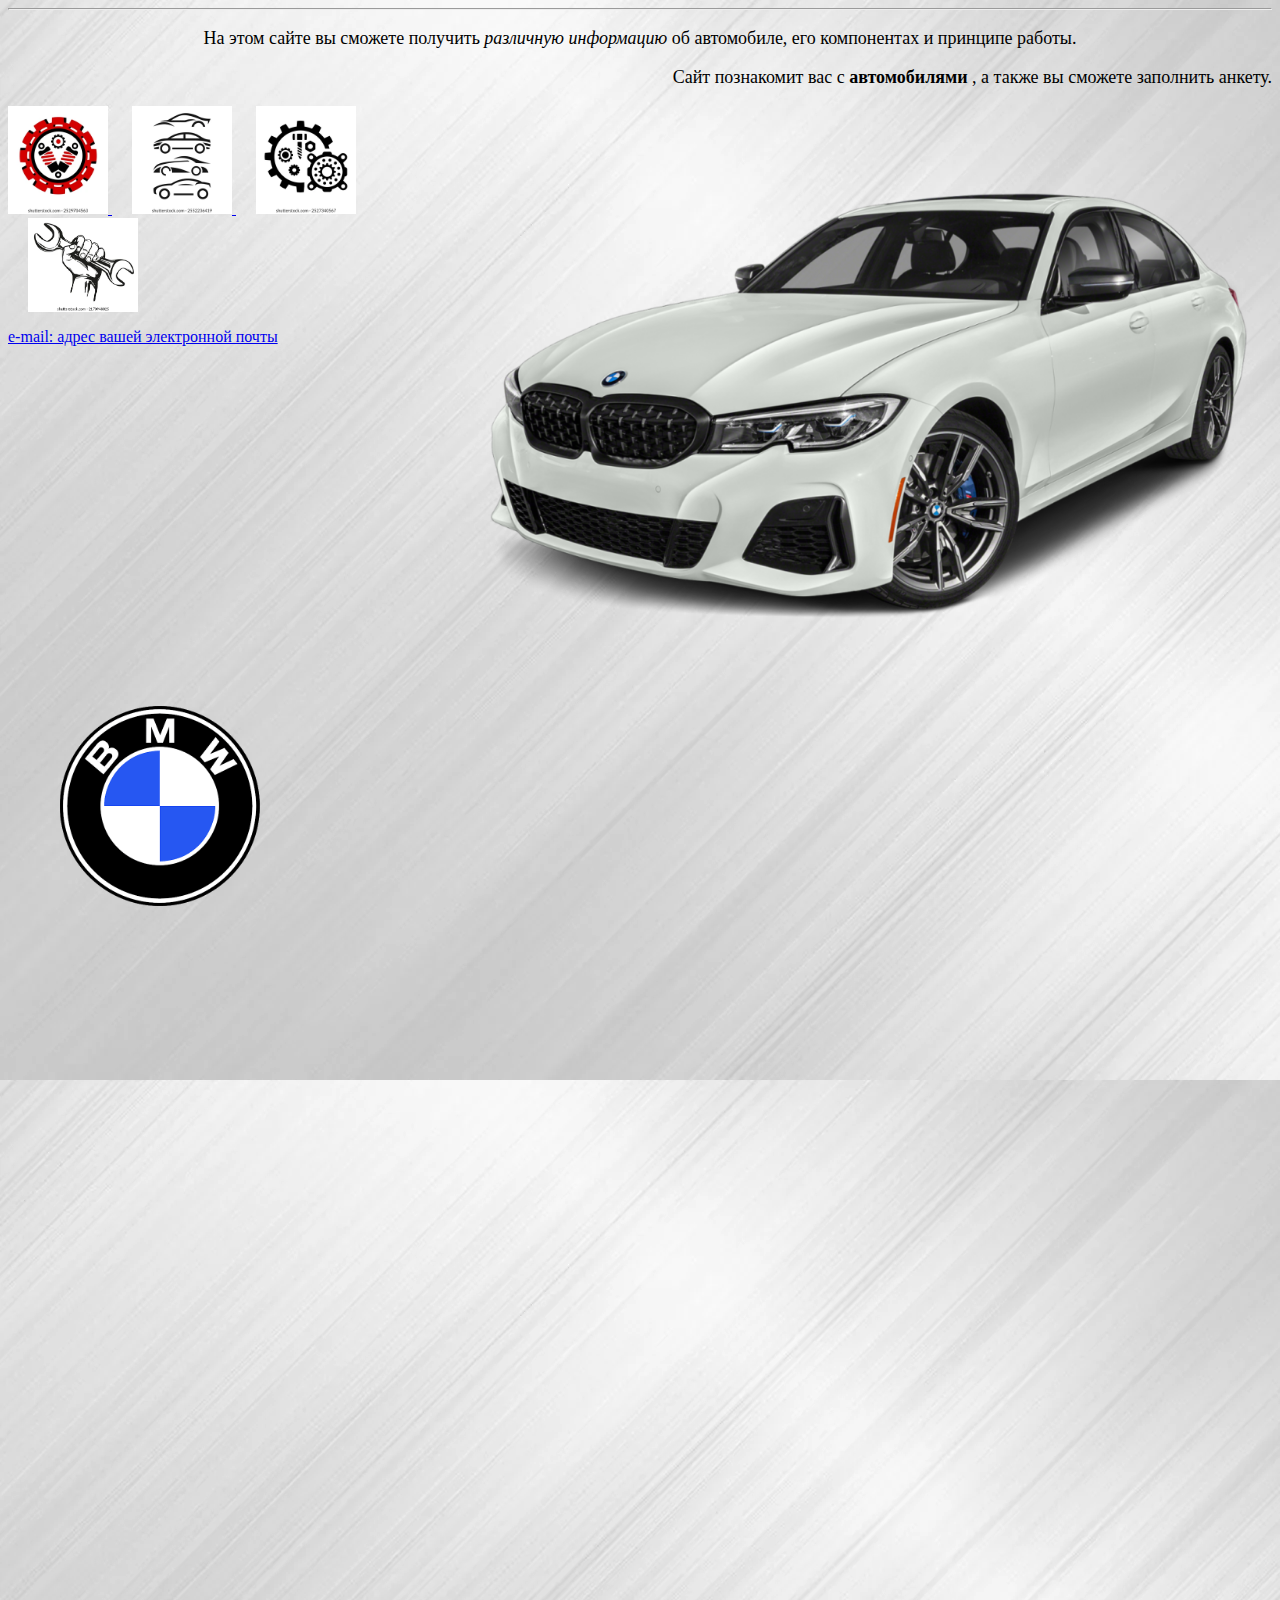
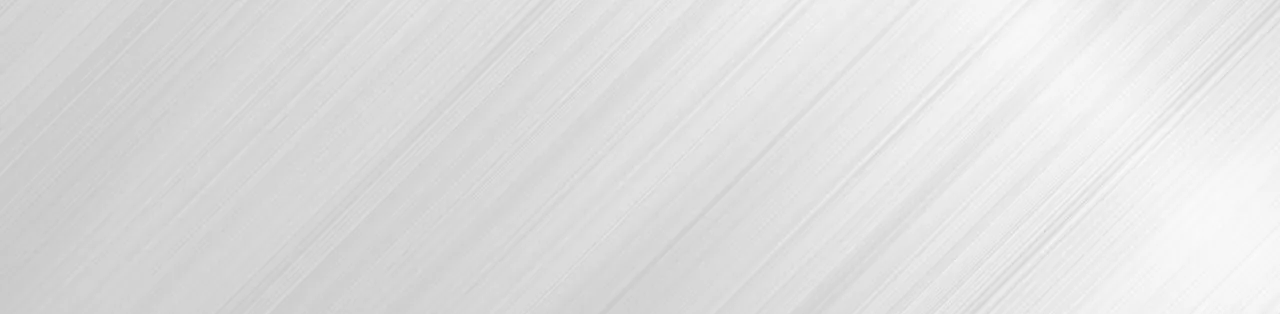
<file: index.html>
<html>
<head>
 <title> Автомобиль </title>
</head>
<body background=фон1.jpg>
    

</p>

            
 <font color="blue">
 <h1 align="center">  </h1>
 </font>
<hr>
 <font size="4pt">
 <p align="center"> Нa этом сайте вы сможете получить <i> различную информацию
 </i> об автомобиле, его компонентах и принципе работы. </p>
 <p align="right"> Сайт познакомит вас с <b>
 автомобилями </b>, а также вы сможете заполнить анкету. </p>
 </font>
 <img src=машина1.png width="800" height="600" title="Автомобиль"
align=right>
<p align="left">
    <a href="3.html"><img src=vector-icon-logo-illustration.webp width=100 title="Принцип работы автомобиля"> </a> 
    <a href="5.html"><img src=set-modern-car-silhouettes-vector.webp width=100 title="Виды кузова" style="margin-left : 20;"> </a> 
    <a href="4.html"><img src=vector-icon-logo-illustration-car-260nw-2527340567.webp width=100 title="Компоненты" style="margin-left : 20;"> </a> 
    <a href="2.html"><img src=hand-holding-wrench-tools-icon.webp width=110 title="Анкета" style="margin-left : 20;"> </a>
        <p><a href="mailto: sanyabro2k4@gmail.com">e-mail: адрес
        вашей электронной почты </a></p>
<marquee direction="right" behavior="alternate" height=1200>
<img src="bmwлого.png" width=200>
</marquee>
       
</body>
</html>
</file>
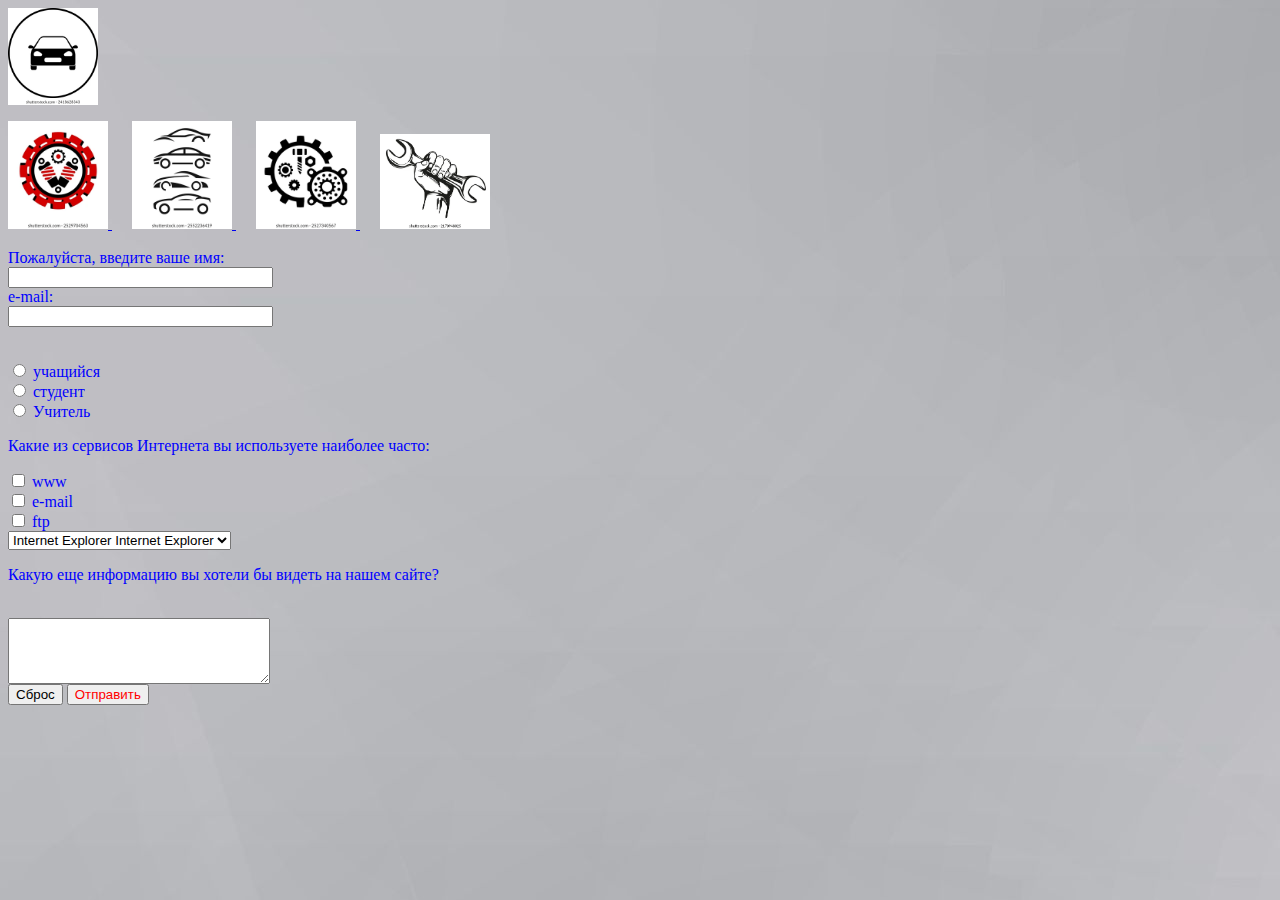
<file: 2.html>
<html>
    <head><title>Анкета</title>
    </head>
    <body background=фон.jpg>
        <font color="blue">
        <a href="Щекалёв10Т.html"><img src=car-icon-vector-logo-.webp width=90 title="Автомобиль"></a>
<p align="left">
    <a href="3.html"><img src=vector-icon-logo-illustration.webp width=100 title="Принцип работы автомобиля"> </a> 
    <a href="5.html"><img src=set-modern-car-silhouettes-vector.webp width=100 title="Виды кузова" style="margin-left : 20;"> </a> 
    <a href="4.html"><img src=vector-icon-logo-illustration-car-260nw-2527340567.webp width=100 title="Компоненты" style="margin-left : 20;"> </a> 
    <a href="2.html"><img src=hand-holding-wrench-tools-icon.webp width=110 title="Анкета" style="margin-left : 20;"> </a>
       </a></p>

        <form>
            Пожалуйста, введите ваше имя: <br>
            <input type="text"
             name="name" size=30> <br>
             e-mail: <br>
            <input type="text"
             name="e-mail" size=30>
            <br>
            </form>
            <br>
<input type="radio"
name="group" value="schoolboy"> учащийся <br>
<input type="radio"
name="group" value= "student"> студент <br>
<input type="radio"
name="group" value="teacher"> Учитель <br>
<p>Какие из сервисов Интернета вы используете наиболее часто:</p>
<input type="checkbox"
name="group" value="www"> www <br>
<input type="checkbox"
name="group" value="e-mail"> e-mail <br>
<input type="checkbox"
name="group" value="ftp"> ftp <br>
<select nаmе="browsers">
    <option selected> Internet Explorer
    Internet Explorer
    <option> Netscape Navigator
    <option> Opera
    <option> Neo Planet
    </select>
    <br>
    <p>Какую еще информацию вы хотели бы видеть на нашем сайте?</p>
<br>
<textarea name="resume"
rows=4 cols=30>
</textarea><br>
<input type="submit" value="Сброс">
<button type="submit" style="color:red">Отправить</button>
<br>
</font>

    
    </body>
</html>
</file>
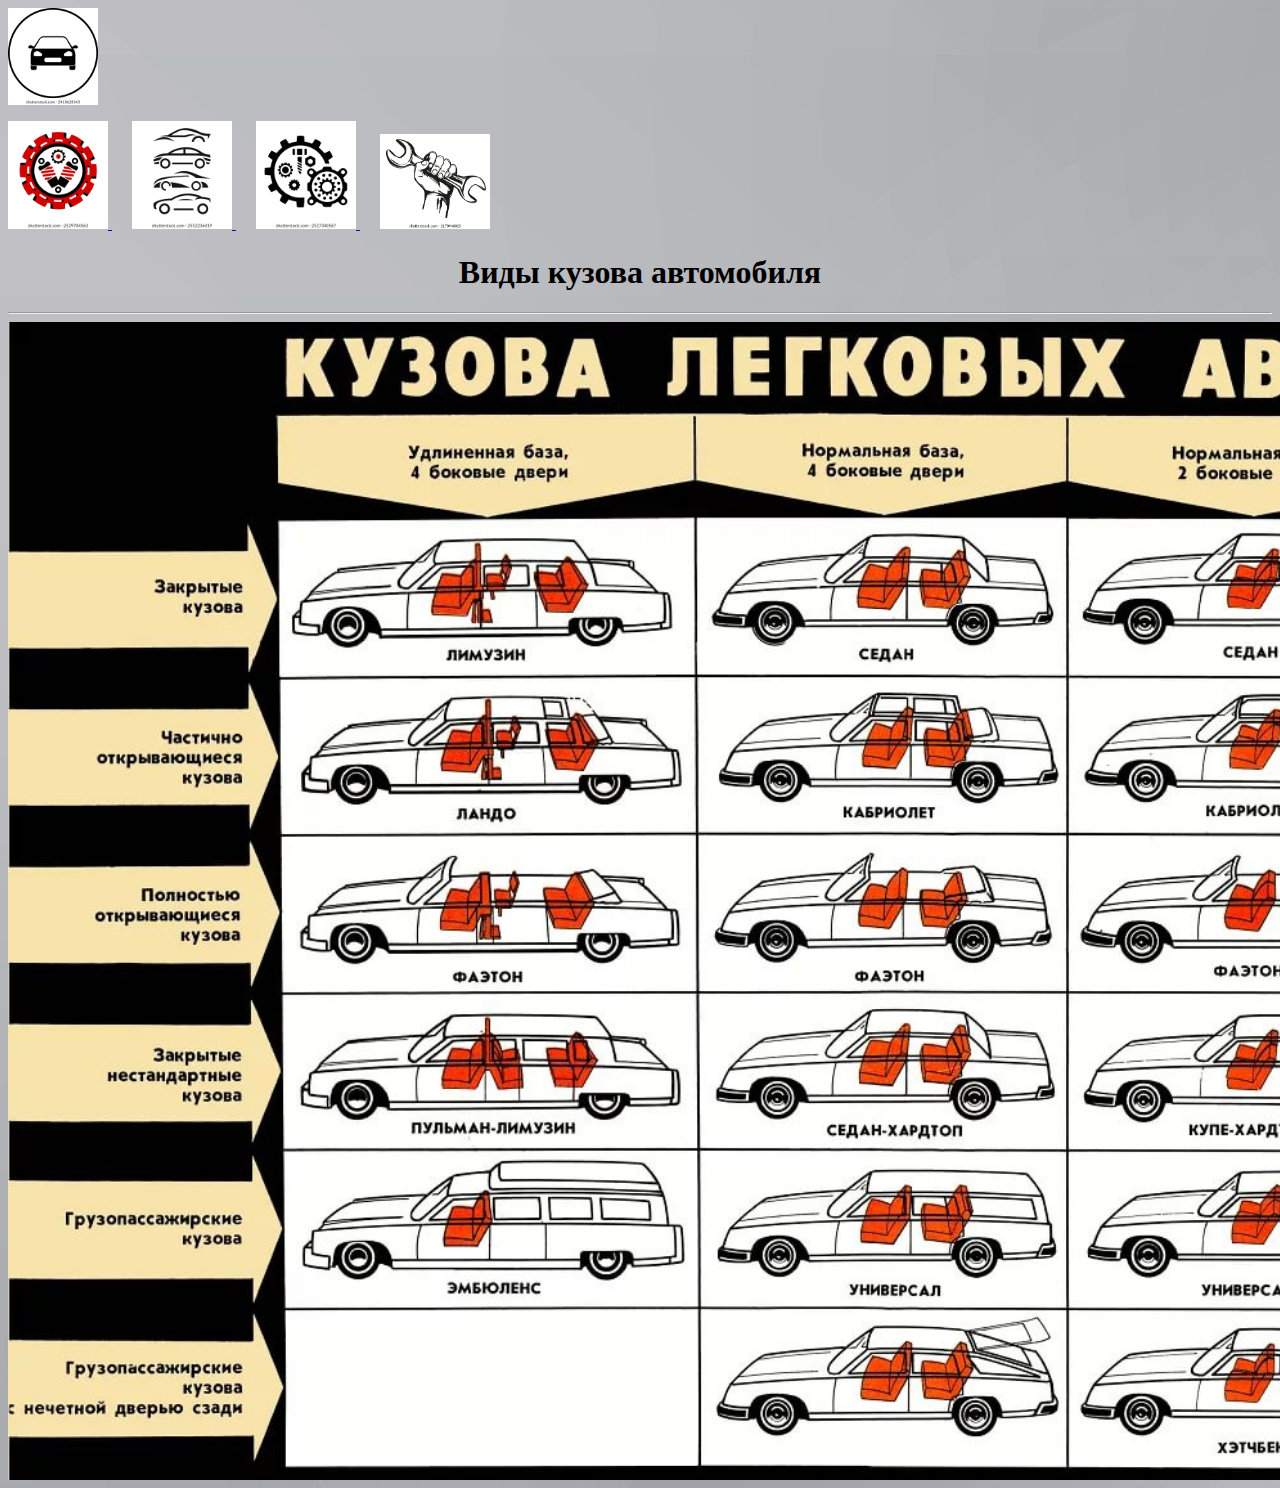
<file: 5.html>
<html>
    <head><title>Виды кузова</title>
    </head>
    <body background=фон.jpg>
        <a href="Щекалёв10Т.html"><img src=car-icon-vector-logo-.webp width=90 title="Автомобиль"></a>
<p align="left">
    <a href="3.html"><img src=vector-icon-logo-illustration.webp width=100 title="Принцип работы автомобиля"> </a> 
    <a href="5.html"><img src=set-modern-car-silhouettes-vector.webp width=100 title="Виды кузова" style="margin-left : 20;"> </a> 
    <a href="4.html"><img src=vector-icon-logo-illustration-car-260nw-2527340567.webp width=100 title="Компоненты" style="margin-left : 20;"> </a> 
    <a href="2.html"><img src=hand-holding-wrench-tools-icon.webp width=110 title="Анкета" style="margin-left : 20;"> </a>
       </a></p>
        <h1 align="center"> Виды кузова автомобиля </h1>
        <hr>
        <img src=кузова.jpg width=1800>

    </body>
</html>
</file>
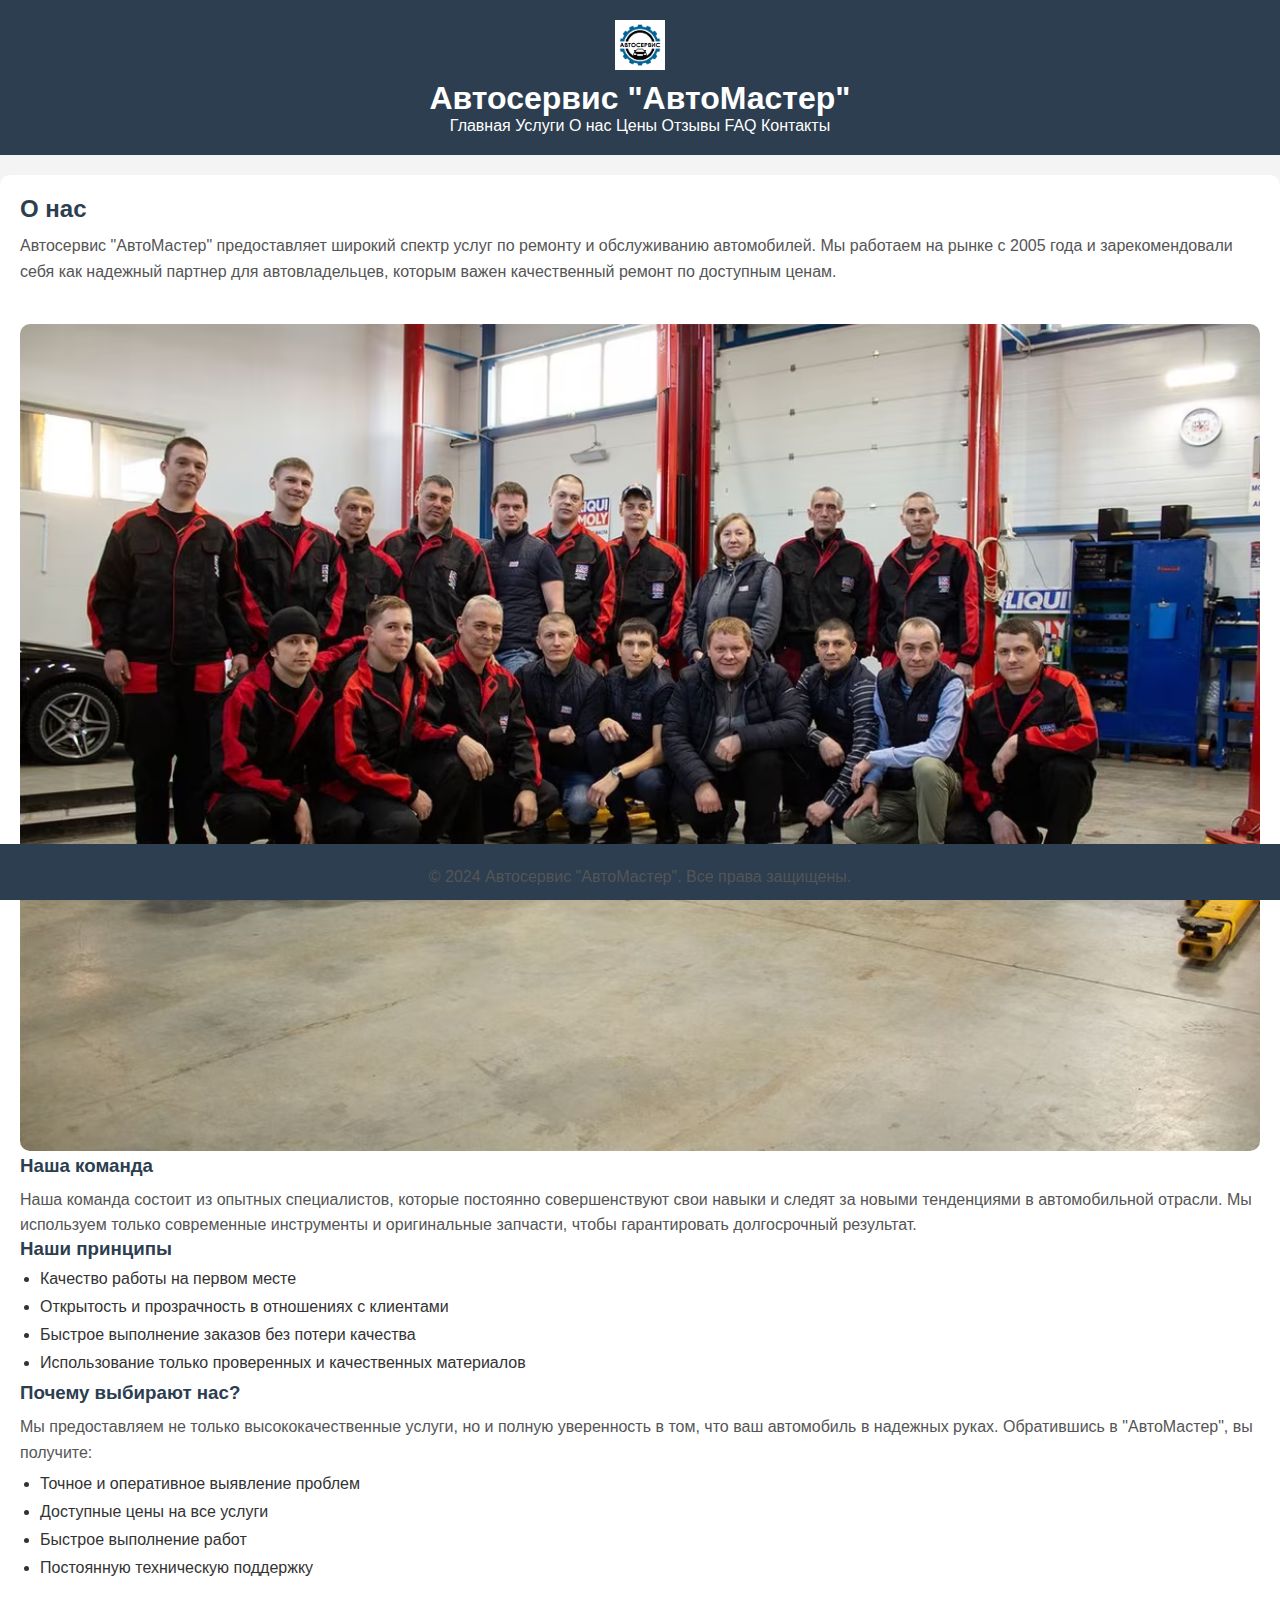
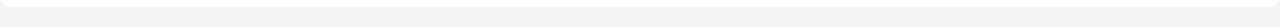
<file: about.html>
<!DOCTYPE html>
<html lang="ru">
<head>
    <meta charset="UTF-8">
    <meta name="viewport" content="width=device-width, initial-scale=1.0">
    <title>О нас | Автосервис "АвтоМастер"</title>
    <link rel="stylesheet" href="styles.css">
</head>
<body>
    <header>
        <div class="logo">
            <img src="logo.png" alt="Логотип Автосервиса" class="logo-img">
            <h1>Автосервис "АвтоМастер"</h1>
        </div>
        <nav>
            <ul>
                <li><a href="index.html">Главная</a></li>
                <li><a href="services.html">Услуги</a></li>
                <li><a href="about.html">О нас</a></li>
                <li><a href="prices.html">Цены</a></li>
                <li><a href="reviews.html">Отзывы</a></li>
                <li><a href="faq.html">FAQ</a></li>
                <li><a href="contact.html">Контакты</a></li>
            </ul>
        </nav>
    </header>

    <section id="about">
        <h2>О нас</h2>
        <p>Автосервис "АвтоМастер" предоставляет широкий спектр услуг по ремонту и обслуживанию автомобилей. Мы работаем на рынке с 2005 года и зарекомендовали себя как надежный партнер для автовладельцев, которым важен качественный ремонт по доступным ценам.</p>
        
        <div class="about-img">
            <img src="service-team.jpg" alt="Наша команда" class="team-img">
        </div>

        <h3>Наша команда</h3>
        <p>Наша команда состоит из опытных специалистов, которые постоянно совершенствуют свои навыки и следят за новыми тенденциями в автомобильной отрасли. Мы используем только современные инструменты и оригинальные запчасти, чтобы гарантировать долгосрочный результат.</p>

        <h3>Наши принципы</h3>
        <ul>
            <li>Качество работы на первом месте</li>
            <li>Открытость и прозрачность в отношениях с клиентами</li>
            <li>Быстрое выполнение заказов без потери качества</li>
            <li>Использование только проверенных и качественных материалов</li>
        </ul>

        <h3>Почему выбирают нас?</h3>
        <p>Мы предоставляем не только высококачественные услуги, но и полную уверенность в том, что ваш автомобиль в надежных руках. Обратившись в "АвтоМастер", вы получите:</p>
        <ul>
            <li>Точное и оперативное выявление проблем</li>
            <li>Доступные цены на все услуги</li>
            <li>Быстрое выполнение работ</li>
            <li>Постоянную техническую поддержку</li>
        </ul>
    </section>

    <footer>
        <p>&copy; 2024 Автосервис "АвтоМастер". Все права защищены.</p>
    </footer>
</body>
</html>
</file>
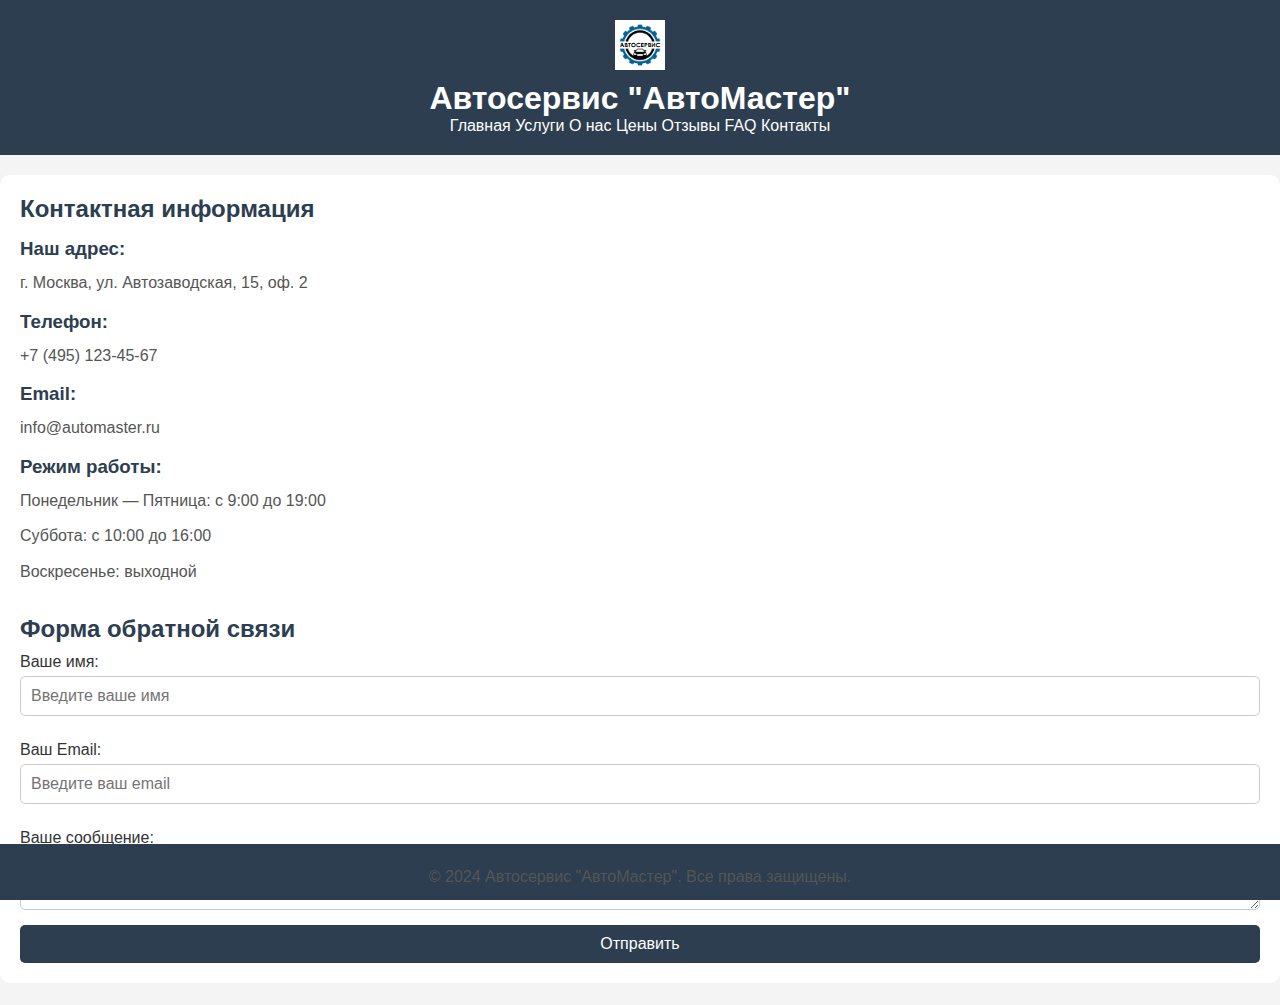
<file: contact.html>
<!DOCTYPE html>
<html lang="ru">
<head>
    <meta charset="UTF-8">
    <meta name="viewport" content="width=device-width, initial-scale=1.0">
    <title>Контакты | Автосервис "АвтоМастер"</title>
    <link rel="stylesheet" href="styles.css">
</head>
<body>
    <header>
        <div class="logo">
            <img src="logo.png" alt="Логотип Автосервиса" class="logo-img">
            <h1>Автосервис "АвтоМастер"</h1>
        </div>
        <nav>
            <ul>
                <li><a href="index1.html">Главная</a></li>
                <li><a href="services.html">Услуги</a></li>
                <li><a href="about.html">О нас</a></li>
                <li><a href="prices.html">Цены</a></li>
                <li><a href="reviews.html">Отзывы</a></li>
                <li><a href="faq.html">FAQ</a></li>
                <li><a href="contact.html">Контакты</a></li>
            </ul>
        </nav>
    </header>

    <section id="contact">
        <h2>Контактная информация</h2>
        
        <div class="contact-info">
            <h3>Наш адрес:</h3>
            <p>г. Москва, ул. Автозаводская, 15, оф. 2</p>
            
            <h3>Телефон:</h3>
            <p>+7 (495) 123-45-67</p>
            
            <h3>Email:</h3>
            <p>info@automaster.ru</p>
            
            <h3>Режим работы:</h3>
            <p>Понедельник — Пятница: с 9:00 до 19:00</p>
            <p>Суббота: с 10:00 до 16:00</p>
            <p>Воскресенье: выходной</p>
        </div>
        
        <h2>Форма обратной связи</h2>
        <form action="send-message.php" method="POST" id="contact-form">
            <label for="name">Ваше имя:</label>
            <input type="text" id="name" name="name" required placeholder="Введите ваше имя">
            
            <label for="email">Ваш Email:</label>
            <input type="email" id="email" name="email" required placeholder="Введите ваш email">
            
            <label for="message">Ваше сообщение:</label>
            <textarea id="message" name="message" required placeholder="Введите ваше сообщение"></textarea>
            
            <button type="submit">Отправить</button>
        </form>
    </section>

    <footer>
        <p>&copy; 2024 Автосервис "АвтоМастер". Все права защищены.</p>
    </footer>
</body>
</html>
</file>
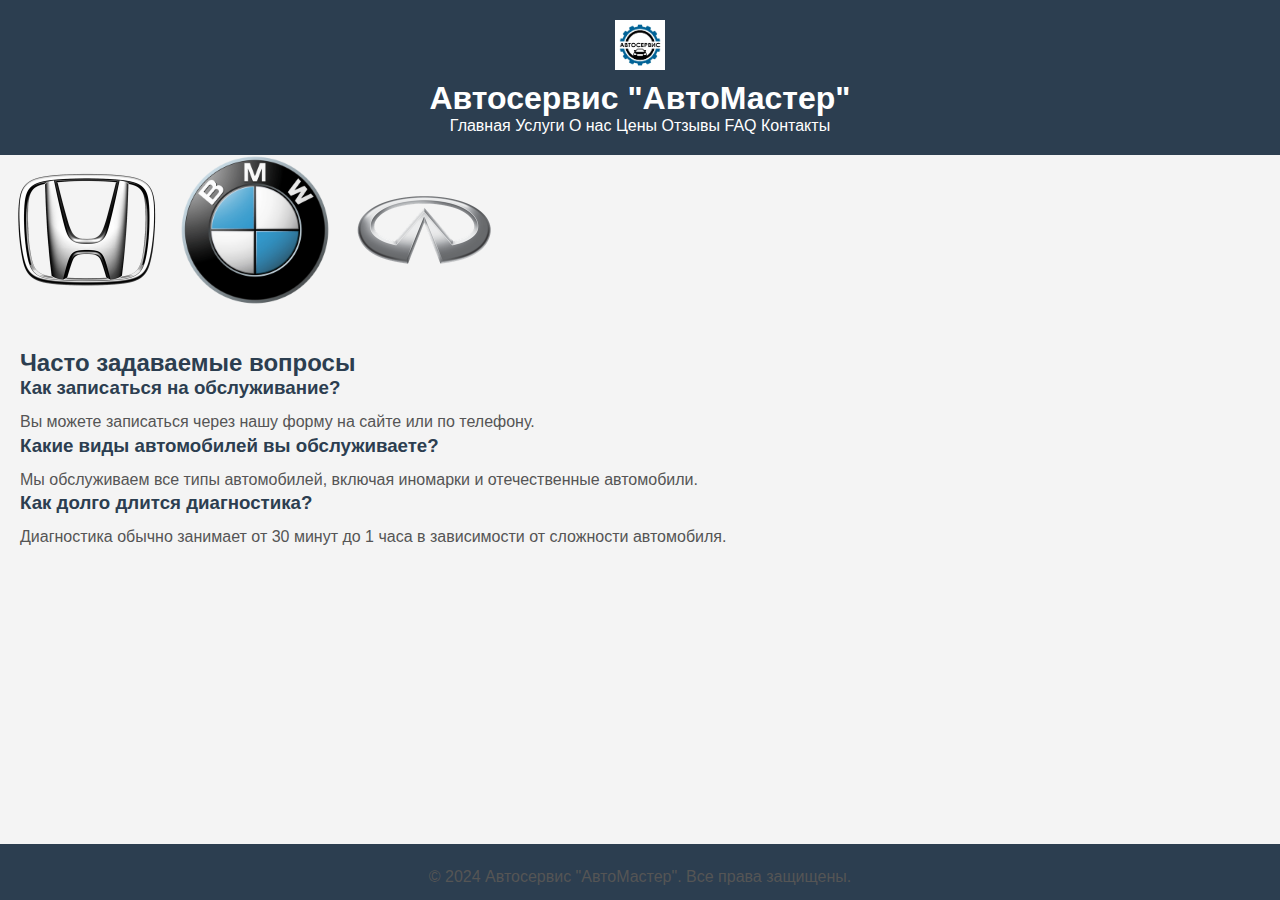
<file: faq.html>
<!DOCTYPE html>
<html lang="ru">
<head>
    <meta charset="UTF-8">
    <meta name="viewport" content="width=device-width, initial-scale=1.0">
    <title>FAQ | Автосервис "АвтоМастер"</title>
    <link rel="stylesheet" href="styles.css">
</head>
<body>
    <header>
        <div class="logo">
            <img src="logo.png" alt="Логотип Автосервиса" class="logo-img">
            <h1>Автосервис "АвтоМастер"</h1>
        </div>
        <nav>
            <ul>
                <li><a href="index.html">Главная</a></li>
                <li><a href="services.html">Услуги</a></li>
                <li><a href="about.html">О нас</a></li>
                <li><a href="prices.html">Цены</a></li>
                <li><a href="reviews.html">Отзывы</a></li>
                <li><a href="faq.html">FAQ</a></li>
                <li><a href="contact.html">Контакты</a></li>
            </ul>
        </nav>
    </header>
    </body>
<style>    
        {
            display: flex;
            justify-content: center;
            align-items: center;
            height: 100vh;
            background-color: #f0f0f0;
        }

        .container {
            display: flex;
            align-items: flex-end;
        }

        .image {
            width: 150px; /* ширина изображений */
            margin: 0 10px;
            animation: move 2s infinite alternate; /* анимация для каждого изображения */
        }

        .image:nth-child(1) {
            animation-delay: 0s;
        }

        .image:nth-child(2) {
            animation-delay: 0.5s;
        }

        .image:nth-child(3) {
            animation-delay: 1s;
        }

        @keyframes move {
            0% {
                transform: translateY(0);
            }
            100% {
                transform: translateY(-20px); /* высота поднятия изображения */
            }
        }  
</style>
</body>
<body>
        <div class="container" align ="center">
            <div><img class="image" src="image1.png" alt="Image 1"></div>
            <div><img class="image" src="image2.png" alt="Image 2"></div>
            <div><img class="image" src="image3.png" alt="Image 3"></div>
        </div>
    </body>
    <section id="faq">
        <h2>Часто задаваемые вопросы</h2>
        <div class="faq-item">
            <h3>Как записаться на обслуживание?</h3>
            <p>Вы можете записаться через нашу форму на сайте или по телефону.</p>
        </div>
        <div class="faq-item">
            <h3>Какие виды автомобилей вы обслуживаете?</h3>
            <p>Мы обслуживаем все типы автомобилей, включая иномарки и отечественные автомобили.</p>
        </div>
        <div class="faq-item">
            <h3>Как долго длится диагностика?</h3>
            <p>Диагностика обычно занимает от 30 минут до 1 часа в зависимости от сложности автомобиля.</p>
        </div>
    </section>

    <footer>
        <p>&copy; 2024 Автосервис "АвтоМастер". Все права защищены.</p>
    </footer>
</body>
</html>
</file>
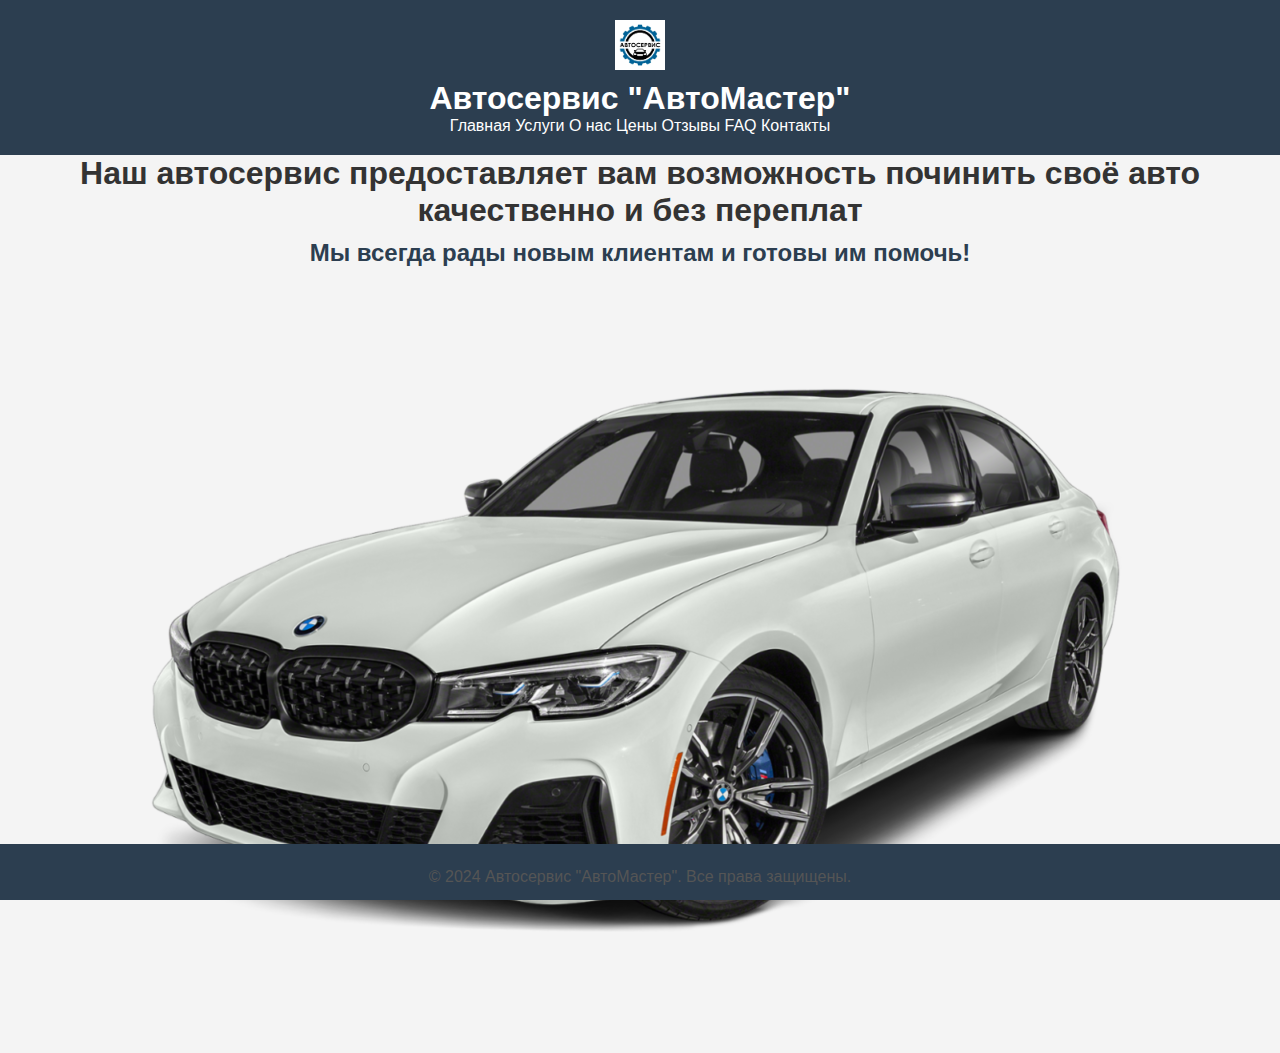
<file: index1.html>
<!DOCTYPE html>
<html lang="ru">
<head>
    <meta charset="UTF-8">
    <meta name="viewport" content="width=device-width, initial-scale=1.0">
    <title>Автосервис "АвтоМастер"</title>
    <link rel="stylesheet" href="styles.css">
</head>
<body>
    <header>
        <div class="logo">
            <img src="logo.png" alt="Логотип Автосервиса" class="logo-img">
            <h1>Автосервис "АвтоМастер"</h1>
        </div>
        <nav>
            <ul>
                <li><a href="index1.html">Главная</a></li>
                <li><a href="services.html">Услуги</a></li>
                <li><a href="about.html">О нас</a></li>
                <li><a href="prices.html">Цены</a></li>
                <li><a href="reviews.html">Отзывы</a></li>
                <li><a href="faq.html">FAQ</a></li>
                <li><a href="contact.html">Контакты</a></li>
            </ul>
        </nav>
    </header>
    <h1 align="center">Наш автосервис предоставляет вам возможность починить своё авто качественно и без переплат</h1>
    <p><h2 align="center">Мы всегда рады новым клиентам и готовы им помочь!</h2></p>
    <p align="center"><img src="машина1.png"></p>
    <footer>
        <p>&copy; 2024 Автосервис "АвтоМастер". Все права защищены.</p>
    </footer>
</body>
</html>
</file>
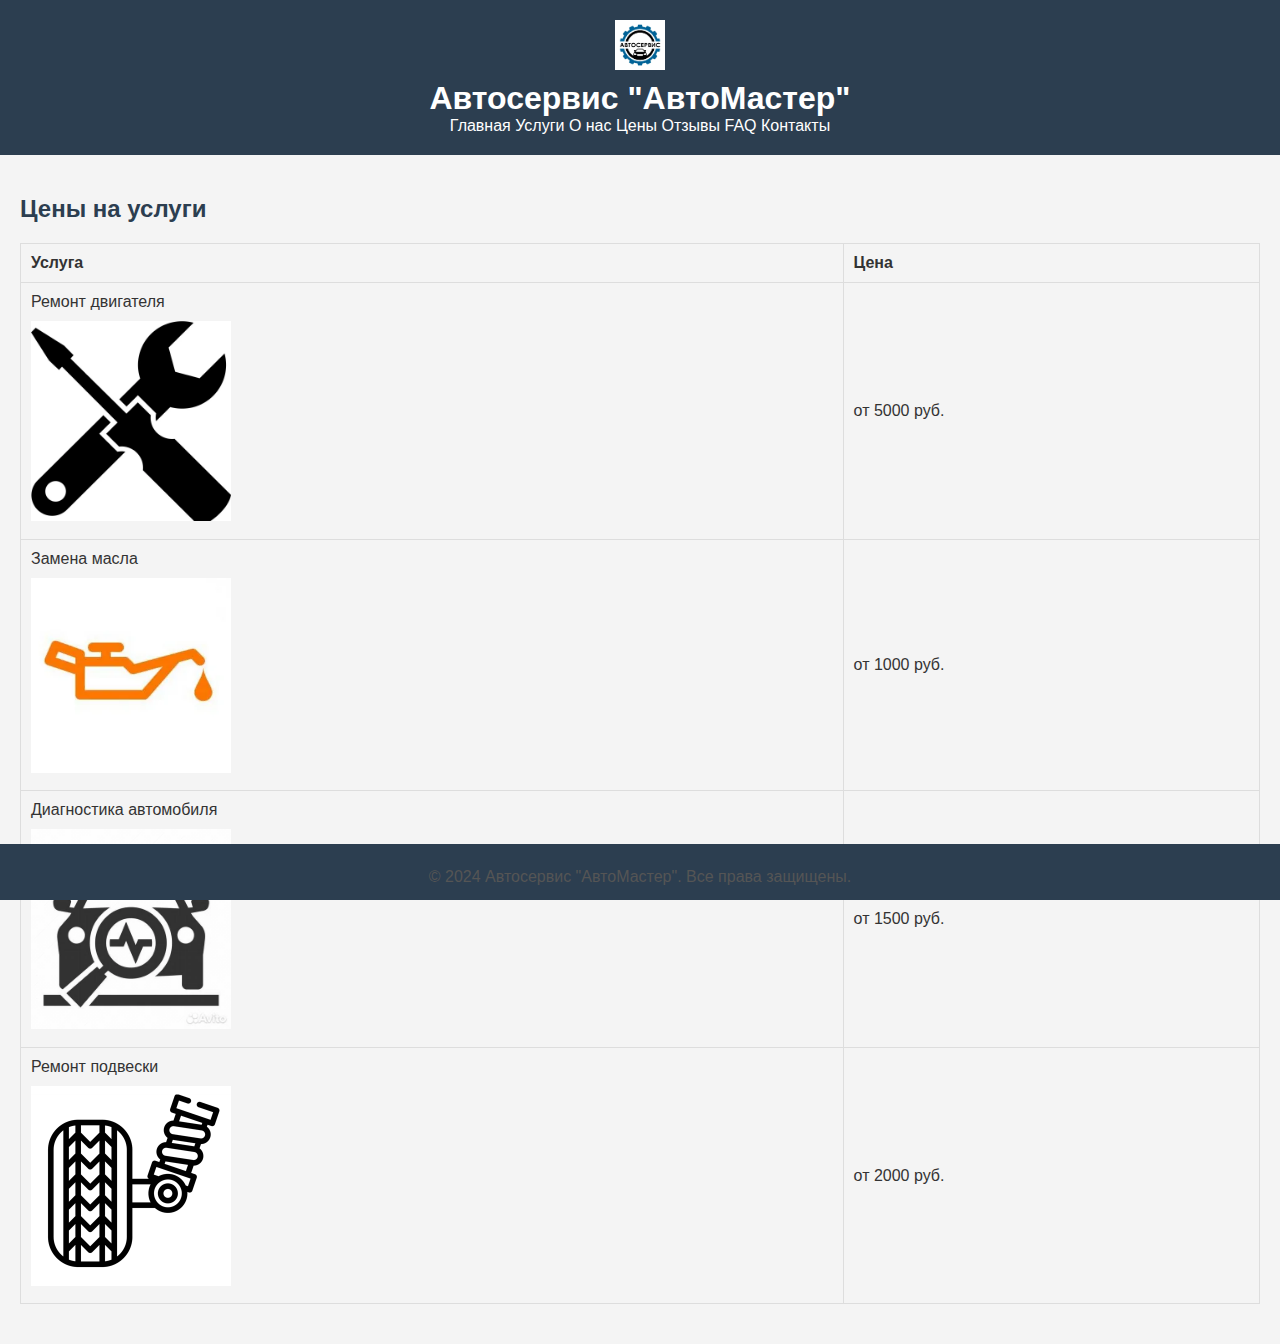
<file: prices.html>
<!DOCTYPE html>
<html lang="ru">
<head>
    <meta charset="UTF-8">
    <meta name="viewport" content="width=device-width, initial-scale=1.0">
    <title>Цены | Автосервис "АвтоМастер"</title>
    <link rel="stylesheet" href="styles.css">
</head>
<body>
    <header>
        <div class="logo">
            <img src="logo.png" alt="Логотип Автосервиса" class="logo-img">
            <h1>Автосервис "АвтоМастер"</h1>
        </div>
        <nav>
            <ul>
                <li><a href="index1.html">Главная</a></li>
                <li><a href="services.html">Услуги</a></li>
                <li><a href="about.html">О нас</a></li>
                <li><a href="prices.html">Цены</a></li>
                <li><a href="reviews.html">Отзывы</a></li>
                <li><a href="faq.html">FAQ</a></li>
                <li><a href="contact.html">Контакты</a></li>
            </ul>
        </nav>
    </header>

    <section id="prices">
        <h2>Цены на услуги</h2>
        <table>
            <tr>
                <th>Услуга</th>
                <th>Цена</th>
            </tr>
            <tr>
                <td>Ремонт двигателя<p>
                    <img src="repair2.jpg" width="200">
                </p></td>
                <td>от 5000 руб.</td>
            </tr>
            <tr>
                <td>Замена масла<p>
                    <img src="oil-change2.jpg" width="200">
                </p></td>
                <td>от 1000 руб.</td>
            </tr>
            <tr>
                <td>Диагностика автомобиля<p>
                    <img src="diagnosis2.jpg" width="200">
                </p></td>
                <td>от 1500 руб.</td>
            </tr>
            <tr>
                <td>Ремонт подвески<p>
                    <img src="suspension-repair2.jpg" width="200">
                </p></td>
                <td>от 2000 руб.</td>
            </tr>
        </table>
    </section>

    <footer>
        <p>&copy; 2024 Автосервис "АвтоМастер". Все права защищены.</p>
    </footer>
</body>
</html>
</file>
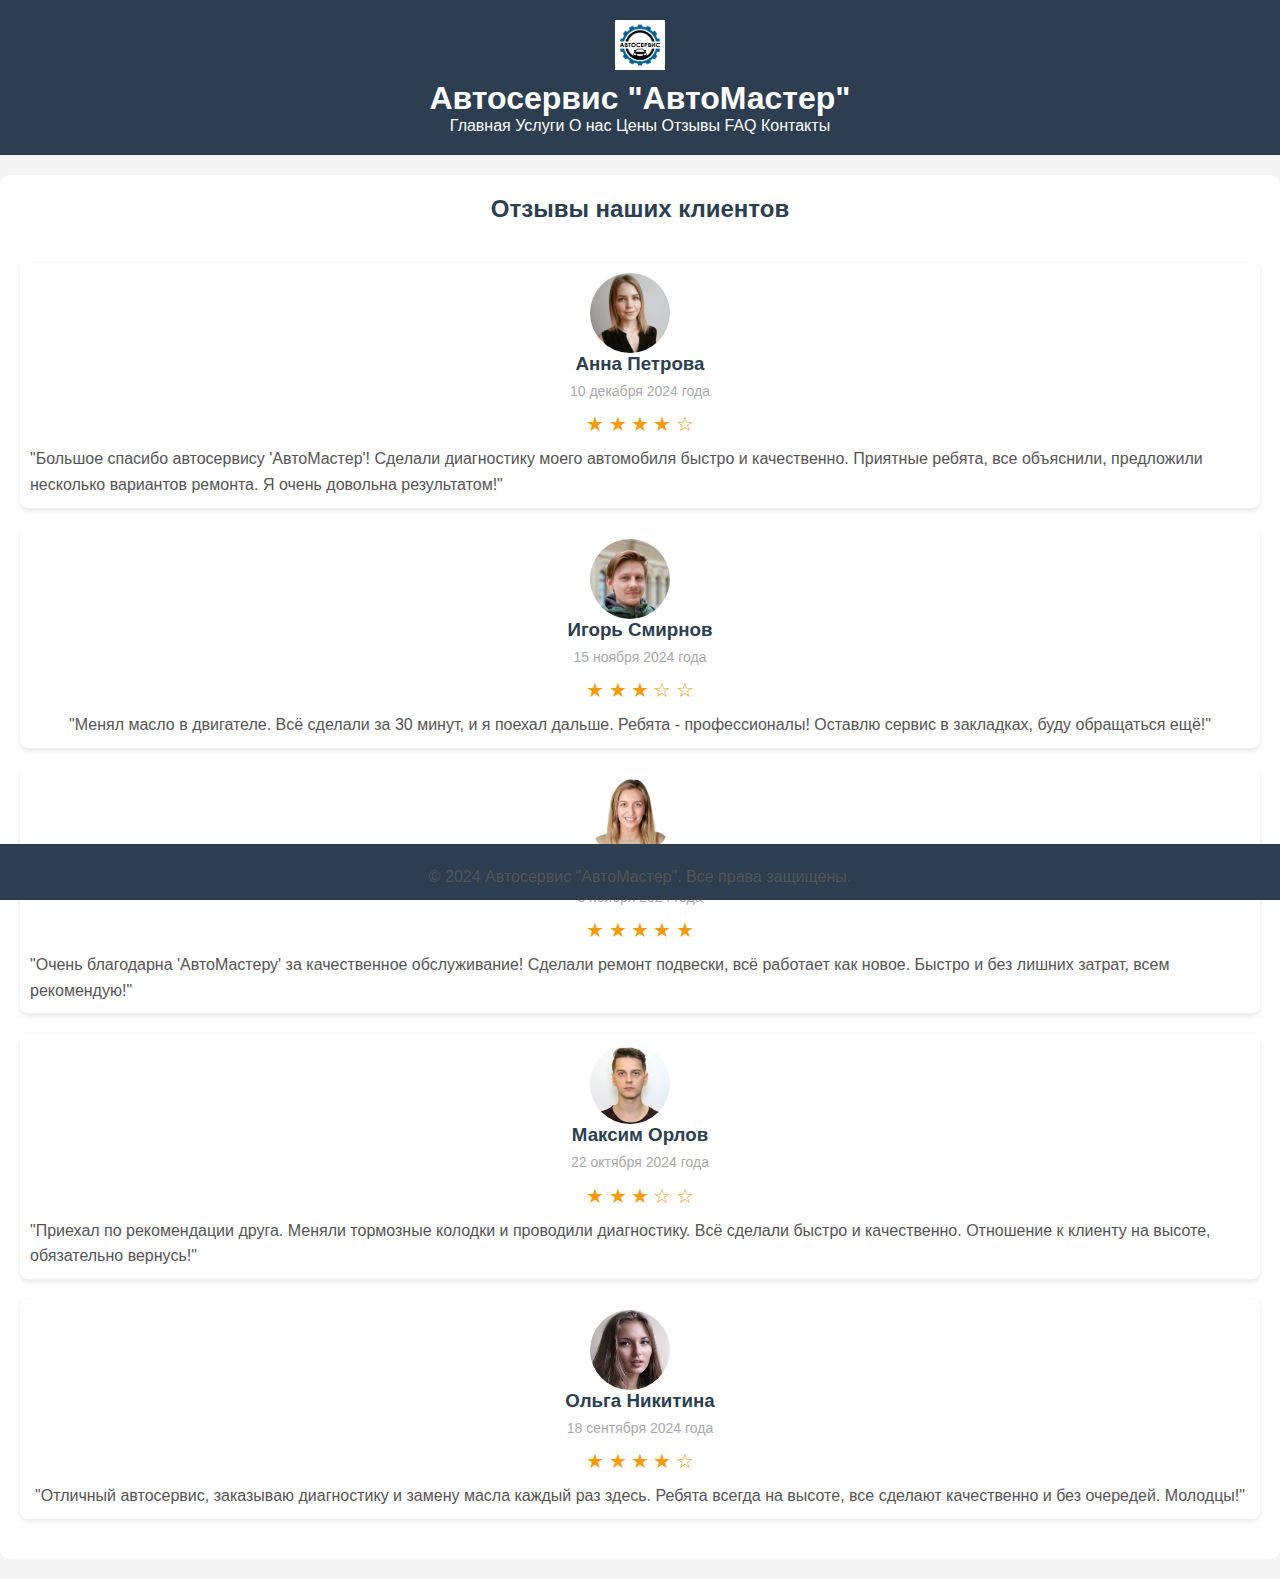
<file: reviews.html>
<!DOCTYPE html>
<html lang="ru">
<head>
    <meta charset="UTF-8">
    <meta name="viewport" content="width=device-width, initial-scale=1.0">
    <title>Отзывы | Автосервис "АвтоМастер"</title>
    <link rel="stylesheet" href="styles.css">
</head>
<body>
    <header>
        <div class="logo">
            <img src="logo.png" alt="Логотип Автосервиса" class="logo-img">
            <h1>Автосервис "АвтоМастер"</h1>
        </div>
        <nav>
            <ul>
                <li><a href="index.html">Главная</a></li>
                <li><a href="services.html">Услуги</a></li>
                <li><a href="about.html">О нас</a></li>
                <li><a href="prices.html">Цены</a></li>
                <li><a href="reviews.html">Отзывы</a></li>
                <li><a href="faq.html">FAQ</a></li>
                <li><a href="contact.html">Контакты</a></li>
            </ul>
        </nav>
    </header>

    <section id="reviews">
        <h2>Отзывы наших клиентов</h2>

        <div class="review-item">
            <img src="customer1.jpg" alt="Отзыв клиента 1" class="customer-img">
            <h3>Анна Петрова</h3>
            <p class="date">10 декабря 2024 года</p>
            <div class="rating">
                <span class="star">&#9733;</span>
                <span class="star">&#9733;</span>
                <span class="star">&#9733;</span>
                <span class="star">&#9733;</span>
                <span class="star">&#9734;</span>
            </div>
            <p>"Большое спасибо автосервису 'АвтоМастер'! Сделали диагностику моего автомобиля быстро и качественно. Приятные ребята, все объяснили, предложили несколько вариантов ремонта. Я очень довольна результатом!"</p>
        </div>

        <div class="review-item">
            <img src="customer2.jpg" alt="Отзыв клиента 2" class="customer-img">
            <h3>Игорь Смирнов</h3>
            <p class="date">15 ноября 2024 года</p>
            <div class="rating">
                <span class="star">&#9733;</span>
                <span class="star">&#9733;</span>
                <span class="star">&#9733;</span>
                <span class="star">&#9734;</span>
                <span class="star">&#9734;</span>
            </div>
            <p>"Менял масло в двигателе. Всё сделали за 30 минут, и я поехал дальше. Ребята - профессионалы! Оставлю сервис в закладках, буду обращаться ещё!"</p>
        </div>

        <div class="review-item">
            <img src="customer3.jpg" alt="Отзыв клиента 3" class="customer-img">
            <h3>Елена Васильева</h3>
            <p class="date">3 ноября 2024 года</p>
            <div class="rating">
                <span class="star">&#9733;</span>
                <span class="star">&#9733;</span>
                <span class="star">&#9733;</span>
                <span class="star">&#9733;</span>
                <span class="star">&#9733;</span>
            </div>
            <p>"Очень благодарна 'АвтоМастеру' за качественное обслуживание! Сделали ремонт подвески, всё работает как новое. Быстро и без лишних затрат, всем рекомендую!"</p>
        </div>

        <div class="review-item">
            <img src="customer4.jpg" alt="Отзыв клиента 4" class="customer-img">
            <h3>Максим Орлов</h3>
            <p class="date">22 октября 2024 года</p>
            <div class="rating">
                <span class="star">&#9733;</span>
                <span class="star">&#9733;</span>
                <span class="star">&#9733;</span>
                <span class="star">&#9734;</span>
                <span class="star">&#9734;</span>
            </div>
            <p>"Приехал по рекомендации друга. Меняли тормозные колодки и проводили диагностику. Всё сделали быстро и качественно. Отношение к клиенту на высоте, обязательно вернусь!"</p>
        </div>

        <div class="review-item">
            <img src="customer5.jpg" alt="Отзыв клиента 5" class="customer-img">
            <h3>Ольга Никитина</h3>
            <p class="date">18 сентября 2024 года</p>
            <div class="rating">
                <span class="star">&#9733;</span>
                <span class="star">&#9733;</span>
                <span class="star">&#9733;</span>
                <span class="star">&#9733;</span>
                <span class="star">&#9734;</span>
            </div>
            <p>"Отличный автосервис, заказываю диагностику и замену масла каждый раз здесь. Ребята всегда на высоте, все сделают качественно и без очередей. Молодцы!"</p>
        </div>
    </section>

    <footer>
        <p>&copy; 2024 Автосервис "АвтоМастер". Все права защищены.</p>
    </footer>
</body>
</html>
</file>
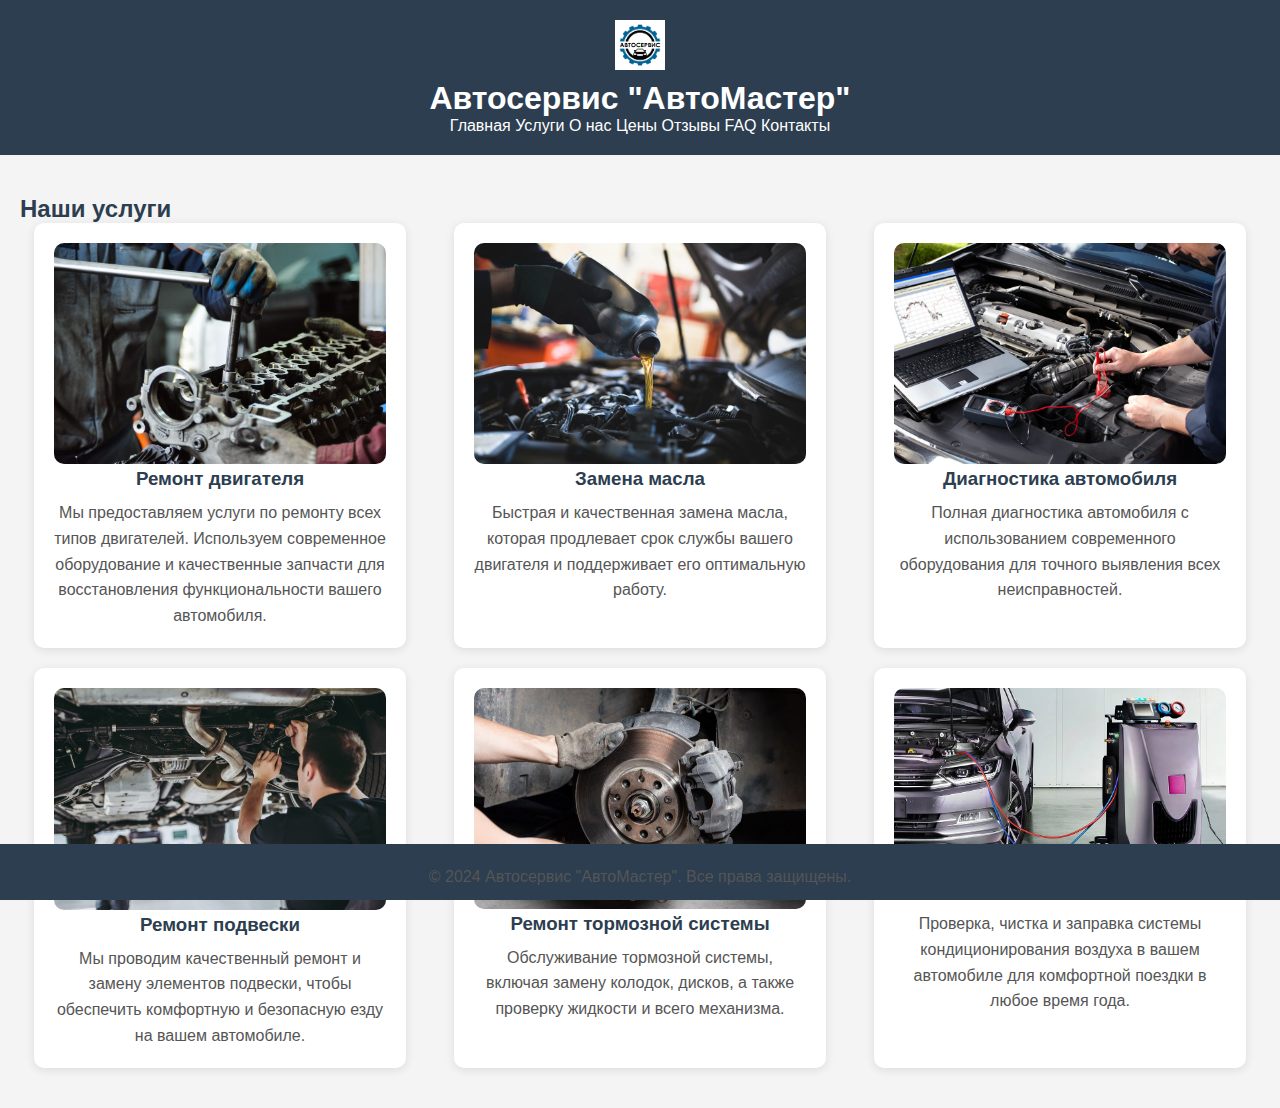
<file: services.html>
<!DOCTYPE html>
<html lang="ru">
<head>
    <meta charset="UTF-8">
    <meta name="viewport" content="width=device-width, initial-scale=1.0">
    <title>Услуги | Автосервис "АвтоМастер"</title>
    <link rel="stylesheet" href="styles.css">
</head>
<body>
    <header>
        <div class="logo">
            <img src="logo.png" alt="Логотип Автосервиса" class="logo-img">
            <h1>Автосервис "АвтоМастер"</h1>
        </div>
        <nav>
            <ul>
                <li><a href="index.html">Главная</a></li>
                <li><a href="services.html">Услуги</a></li>
                <li><a href="about.html">О нас</a></li>
                <li><a href="prices.html">Цены</a></li>
                <li><a href="reviews.html">Отзывы</a></li>
                <li><a href="faq.html">FAQ</a></li>
                <li><a href="contact.html">Контакты</a></li>
            </ul>
        </nav>
    </header>

    <section id="services">
        <h2>Наши услуги</h2>
        <div class="services-list">
            <div class="service-item">
                <img src="repair.jpg" alt="Ремонт двигателя" class="service-img">
                <h3>Ремонт двигателя</h3>
                <p>Мы предоставляем услуги по ремонту всех типов двигателей. Используем современное оборудование и качественные запчасти для восстановления функциональности вашего автомобиля.</p>
            </div>
            <div class="service-item">
                <img src="oil-change.jpg" alt="Замена масла" class="service-img">
                <h3>Замена масла</h3>
                <p>Быстрая и качественная замена масла, которая продлевает срок службы вашего двигателя и поддерживает его оптимальную работу.</p>
            </div>
            <div class="service-item">
                <img src="diagnosis.jpg" alt="Диагностика автомобиля" class="service-img">
                <h3>Диагностика автомобиля</h3>
                <p>Полная диагностика автомобиля с использованием современного оборудования для точного выявления всех неисправностей.</p>
            </div>
            <div class="service-item">
                <img src="suspension-repair.jpg" alt="Ремонт подвески" class="service-img">
                <h3>Ремонт подвески</h3>
                <p>Мы проводим качественный ремонт и замену элементов подвески, чтобы обеспечить комфортную и безопасную езду на вашем автомобиле.</p>
            </div>
            <div class="service-item">
                <img src="brake-repair.jpg" alt="Ремонт тормозной системы" class="service-img">
                <h3>Ремонт тормозной системы</h3>
                <p>Обслуживание тормозной системы, включая замену колодок, дисков, а также проверку жидкости и всего механизма.</p>
            </div>
            <div class="service-item">
                <img src="air-conditioning.jpg" alt="Обслуживание кондиционера" class="service-img">
                <h3>Обслуживание кондиционера</h3>
                <p>Проверка, чистка и заправка системы кондиционирования воздуха в вашем автомобиле для комфортной поездки в любое время года.</p>
            </div>
        </div>
    </section>

    <footer>
        <p>&copy; 2024 Автосервис "АвтоМастер". Все права защищены.</p>
    </footer>
</body>
</html>
</file>
<file: styles.css>
* {
  margin: 0;
  padding: 0;
  box-sizing: border-box;
}
body {
  font-family: Arial, sans-serif;
  background-color: #f4f4f4;
  color: #333;
}
header {
  background-color: #2c3e50;
  color: white;
  padding: 20px;
  text-align: center;
}
header nav ul {
  list-style: none;
}
header nav ul li {
  display: inline;
  margin-right: 20px;margin-right: 0;
}
header nav ul li a {
  color: white;
  text-decoration: none;
}
header .logo {
  display: flex;
  justify-content: center;
  align-items: center;
  gap: 10px;flex-direction: column;
}
header .logo-img {
  width: 50px;
  height: 50px;
}
header .logo h1 {
  font-size: 2em;
}
section {
  padding: 20px;
  margin: 20px 0;
}
h2 {
  color: #2c3e50;
}
ul {
  list-style: none;
}
ul li {
  margin: 10px 0;
}
.services-list {
  display: flex;
  justify-content: space-around;
  flex-wrap: wrap;
  gap: 20px;
}
.service-item {
  text-align: center;
  width: 220px;
  width: 30%;
  background-color: #fff;
  padding: 20px;
  border-radius: 10px;
  box-shadow: 0 2px 10px rgba(0, 0, 0, 0.1);
}
.service-img {
  width: 100%;
  height: auto;
  border-radius: 10px;
}
.about-img {
  width: 100%;
  height: auto;
  border-radius: 10px;
  margin-top: 20px;
}
table {
  width: 100%;
  border-collapse: collapse;
  margin-top: 20px;
}
table, th, td {
  border: 1px solid #ddd;
}
th, td {
  padding: 10px;
  text-align: left;
}
footer {
  text-align: center;
  padding: 10px;
  background-color: #2c3e50;
  color: white;background-color: #2c3e50;
  text-align: center;
  position: fixed;
  bottom: 0;
  width: 100%;font-size: 14px;font-size: 12px;
}
/* Для страницы услуг */
.services-list {
  display: flex;
  flex-wrap: wrap;
  gap: 20px;
  justify-content: space-around;
}
h3 {
  margin-top: 15px;
  color: #2c3e50;color: #2c3e50;
  margin-top: 20px;
  margin: 0;
}
p {
  font-size: 14px;
  color: #555;
  margin-top: 10px;font-size: 16px;
  line-height: 1.6;
}
/* Стиль для страницы О нас */
#about {
  padding: 20px;
  background-color: #fff;
  margin: 20px 0;
  border-radius: 10px;
}
#about h2 {
  color: #2c3e50;
}
#about p {
  font-size: 16px;
  line-height: 1.6;
  color: #555;
}
#about ul {
  list-style: disc;
  margin-left: 20px;
}
#about .team-img {
  width: 100%;
  height: auto;
  border-radius: 10px;
  margin-top: 20px;
}
/* Стиль для страницы Контакты */
#contact {
  padding: 20px;
  background-color: #fff;
  margin: 20px 0;
  border-radius: 10px;
}
#contact h2 {
  color: #2c3e50;
}
#contact .contact-info {
  margin-bottom: 30px;
}
#contact h3 {
  color: #2c3e50;
  margin-top: 15px;
}
#contact p {
  font-size: 16px;
  line-height: 1.6;
  color: #555;
}
#contact form {
  display: flex;
  flex-direction: column;
}
#contact form label {
  font-size: 16px;
  margin: 10px 0 5px;
  color: #333;
}
#contact form input, #contact form textarea {
  padding: 10px;
  margin-bottom: 15px;
  border: 1px solid #ccc;
  border-radius: 5px;
  font-size: 16px;
  width: 100%;
}
#contact form button {
  padding: 10px 20px;
  background-color: #2c3e50;
  color: white;
  border: none;
  border-radius: 5px;
  font-size: 16px;
  cursor: pointer;
}
#contact form button:hover {
  background-color: #34495e;
}
/* Стиль для страницы Отзывы */
#reviews {
  padding: 20px;
  background-color: #fff;
  margin: 20px 0;
  border-radius: 10px;
}
#reviews h2 {
  color: #2c3e50;
  text-align: center;
  margin-bottom: 40px;
}
.review-item {
  display: flex;
  flex-direction: row;
  align-items: center;
  border-bottom: 1px solid #eee;
  padding: 20px 0;
  flex-direction: column;
  padding: 20px;
  background: white;
  margin-bottom: 20px;
  border-radius: 8px;
  box-shadow: 0 2px 5px rgba(0, 0, 0, 0.1);padding: 15px;padding: 10px;
}
.review-item:last-child {
  border-bottom: none;
}
.customer-img {
  width: 80px;
  height: 80px;
  border-radius: 50%;
  margin-right: 20px;
}
.date {
  font-size: 14px;
  color: #aaa;
  margin-top: 5px;
}
.rating {
  margin-top: 10px;
}
.star {
  color: #f39c12;
  font-size: 20px;
}
main {
  padding: 20px;padding: 10px;
}
/* Responsive Design */
@media (max-width: 768px) {
  header nav ul {
    display: flex;
    flex-direction: column;
    align-items: center;
    gap: 10px;
  }
  @media (max-width: 480px) {
    header {
      padding: 10px;
      text-align: center;
    }
    img {
      max-width: 100%; height: auto;
    }
    /* Responsive Images */
    img {
      max-width: 100%;
      height: auto;
      display: block;
    }
    .review-item .customer-img {
      width: 80px;
      height: 80px;
      border-radius: 50%;
      margin-bottom: 10px;
    }
    .review-item .rating {
      display: flex;
      justify-content: center;
    }
    .review-item .rating .star {
      color: gold;
      font-size: 18px;
    }
    .faq-item img {
      max-width: 100%;
      height: auto;
      margin-bottom: 15px;
    }
  }
}
</file>
